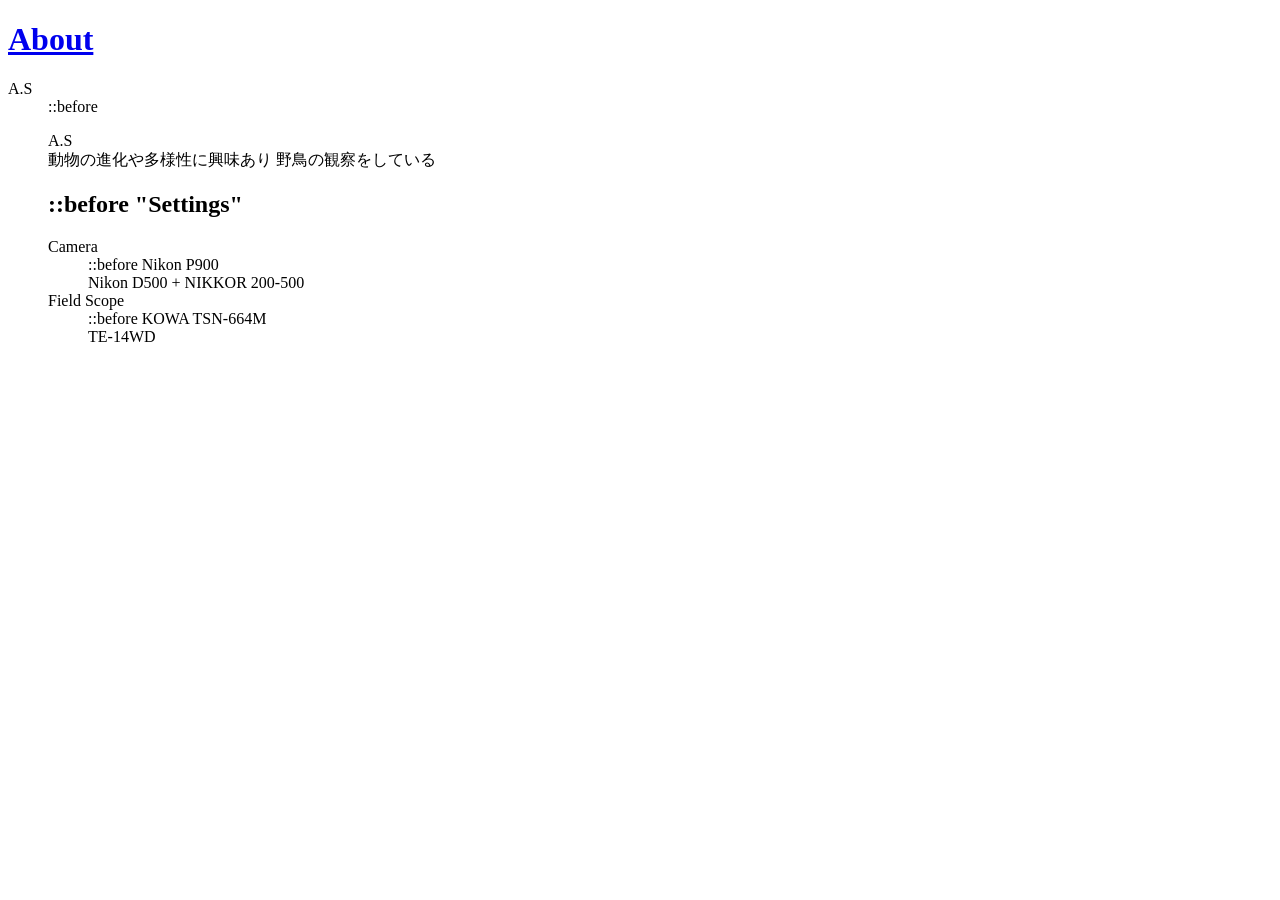
<file: About.html>
<!doctype html>
<html lang="ja">

<body>
    <header>
        <h1>
            <a href="About.html">About</a>
        </h1>
        <nav class="tags"></nav>
    </header>
    <main>
        <dl>
            <dt>A.S</dt>
            <dd>
                ::before
                <dl>
                    <dt>A.S</dt>
                    動物の進化や多様性に興味あり
                    野鳥の観察をしている
                </dl>
                <h2 id="Settings">
                    ::before
                    "Settings"
                </h2>
                <dl>
                    <dt>Camera</dt>
                    <dd>   
                        ::before
                        Nikon P900 <br>
                        Nikon D500 + NIKKOR 200-500 <br>
                    </dd>
                    <dt>Field Scope</dt>
                    <dd>
                        ::before
                        KOWA TSN-664M <br>
                        TE-14WD <br>
                    </dd>
                </dl>
            </dd>
        </dl>
    </main>
    
</body>
</html>
</file>
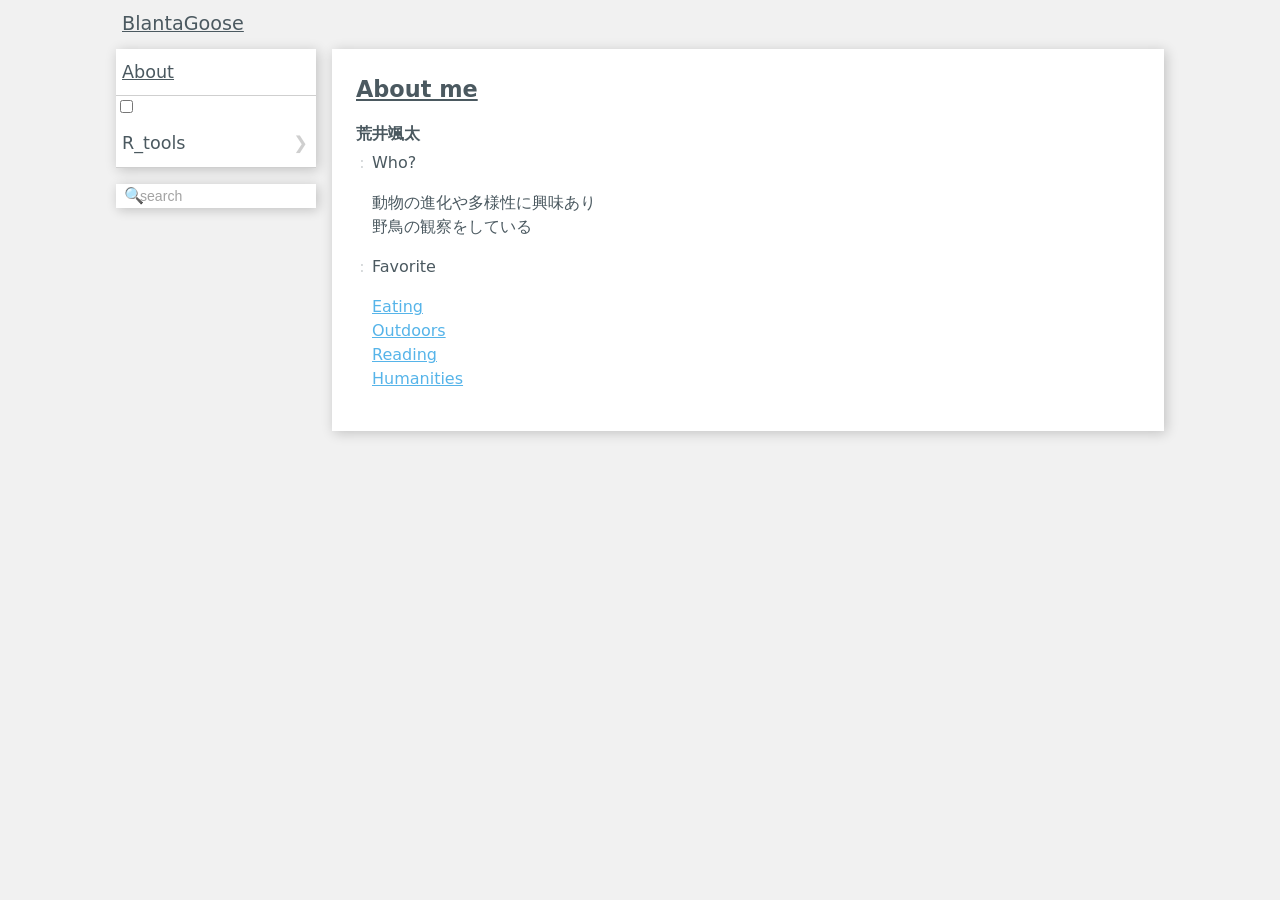
<file: about.html>
<!doctype html>
<html lang="ja">
    <body>
        <header>
            <h1>
                <a href="index.html">BlantaGoose</a>   
            </h1>
<!--        <nav class="tags"></nav> -->
        </header>
        <main>
            <article>
                <header>
                    <h1>
                        <a href="about.html">About me</a>
                    </h1>
                    <nav class="tags"></nav>
                </header>
                <dl>
                    <dt>荒井颯太</dt>
                    <dd>
                        Who?
                        <dl>
                        動物の進化や多様性に興味あり<br>
                        野鳥の観察をしている<br>
                        </dl>
                    <dd>
                        Favorite
                        <dl>
                            <a href="about/eating.html">Eating</a><br>
                            <a href="about/outdoor.html">Outdoors</a><br>
                            <a href="about/reading.html">Reading</a><br>
                            <a href="about/humanities.html">Humanities</a><br>
                        </dl>
                    </dd>
                </dl>
            </article>
        </main>

        <nav class="side-bar">
            <div class="menu">
                <div>
                    <a href="/about.html">About</a>
                </div>
                <input type="checkbox" id="menu-R_tools">
                <label for="menu-R_tools">
                R_tools
            </label>
                <ul>
                    <li>
                        <a href="/R_tools/ggtree">ggtree（製作中）</a>
                    </li>
                    <li>
                        <a href="/R_tools/rphylopic">rphylopic（製作中）</a>
                    </li>
                </ul>
            </div>
            <form action="/search.html" id="search-form">
                <input type="search" name="q" placeholder="search">
            </form>
        </nav>
    
    </body>
</html>

<link rel="stylesheet" href="stylesheet.css">
</file>
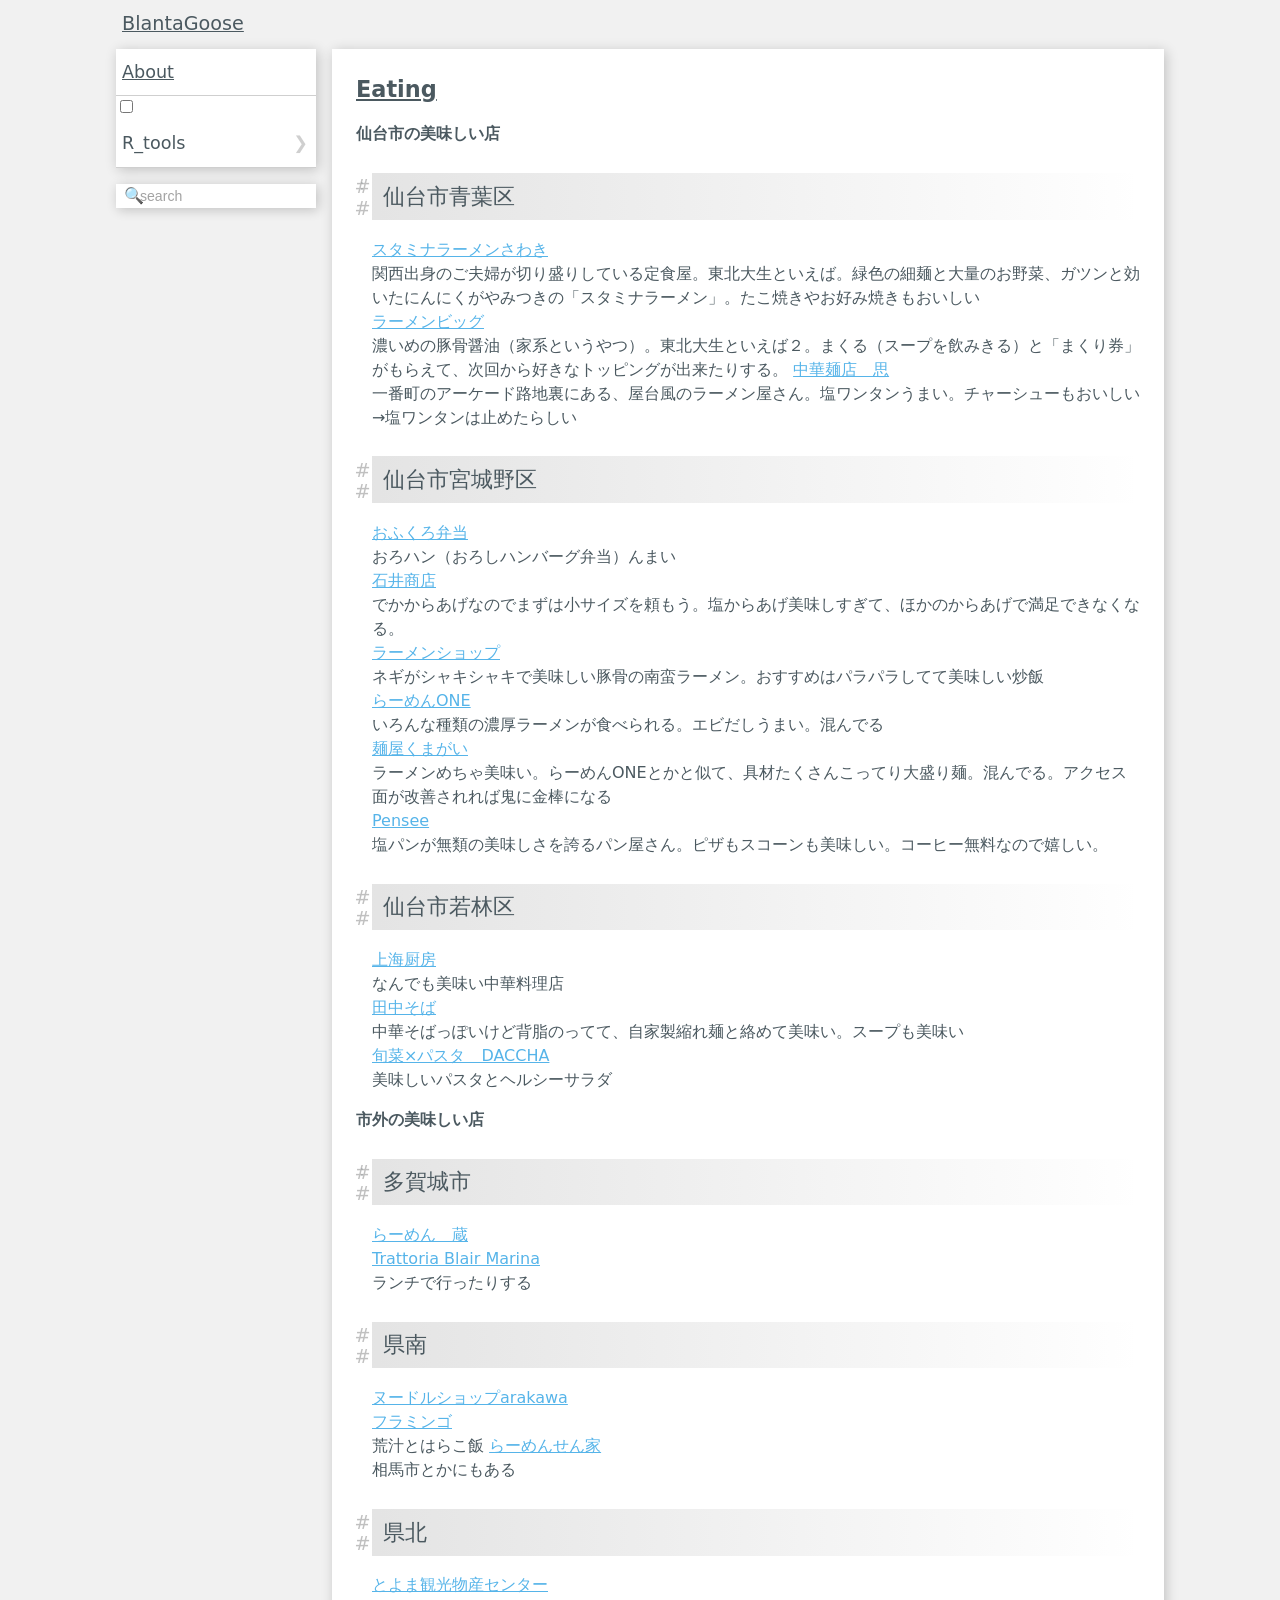
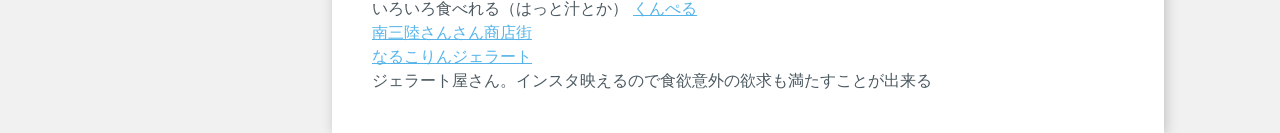
<file: about/eating.html>
<!doctype html>
<html lang="ja">
    <body>
        <header>
            <h1>
                <a href="index.html">BlantaGoose</a>   
            </h1>
<!--        <nav class="tags"></nav> -->
        </header>
        <main>
            <article>
                <header>
                    <h1>
                        <a href="about/eating.html">Eating</a>
                    </h1>
                    <nav class="tags"></nav>
                </header>
                <dl>
                    <dt>仙台市の美味しい店</dt>
                    <dd>
                        <h2>仙台市青葉区</h2>
                        <a href="https://maps.app.goo.gl/cUVgquNFKBun7hVk6">スタミナラーメンさわき</a><br>
                        関西出身のご夫婦が切り盛りしている定食屋。東北大生といえば。緑色の細麺と大量のお野菜、ガツンと効いたにんにくがやみつきの「スタミナラーメン」。たこ焼きやお好み焼きもおいしい<br>
                        <a href="https://maps.app.goo.gl/ECfx1gckrqE2PtQD8">ラーメンビッグ</a><br>
                        濃いめの豚骨醤油（家系というやつ）。東北大生といえば２。まくる（スープを飲みきる）と「まくり券」がもらえて、次回から好きなトッピングが出来たりする。
                        <a href="https://goo.gl/maps/ERrabHerq4wpgkwp8">中華麺店　思</a><br>
                        一番町のアーケード路地裏にある、屋台風のラーメン屋さん。塩ワンタンうまい。チャーシューもおいしい<br>
                        →塩ワンタンは止めたらしい<br>

                        <h2>仙台市宮城野区</h2>
                        <a href="https://goo.gl/maps/1LaNVvTmKdEzpqRWA">おふくろ弁当</a><br>
                        おろハン（おろしハンバーグ弁当）んまい<br>
                        <a href="https://maps.app.goo.gl/x1ob1nfaZWSE9C4P6">石井商店</a><br>
                        でかからあげなのでまずは小サイズを頼もう。塩からあげ美味しすぎて、ほかのからあげで満足できなくなる。<br>
                        <a href="https://goo.gl/maps/SJwBSbrRjTrBCyyb8">ラーメンショップ</a><br>
                        ネギがシャキシャキで美味しい豚骨の南蛮ラーメン。おすすめはパラパラしてて美味しい炒飯<br>
                        <a href="https://goo.gl/maps/4z7dTUceBVfrnk4s5">らーめんONE</a><br>
                        いろんな種類の濃厚ラーメンが食べられる。エビだしうまい。混んでる<br>
                        <a href="https://maps.app.goo.gl/M4TEFKbfA5dTZhbT9">麺屋くまがい</a><br>
                        ラーメンめちゃ美味い。らーめんONEとかと似て、具材たくさんこってり大盛り麺。混んでる。アクセス面が改善されれば鬼に金棒になる<br>
                        <a href="https://goo.gl/maps/wc1ZwkBwhkawjywN6">Pensee</a><br>
                        塩パンが無類の美味しさを誇るパン屋さん。ピザもスコーンも美味しい。コーヒー無料なので嬉しい。<br>

                        <h2>仙台市若林区</h2>
                        <a href="https://goo.gl/maps/CT5kc4RGKC7EdzV37">上海厨房</a><br>
                        なんでも美味い中華料理店<br>
                        <a href="https://maps.app.goo.gl/N3X5h6Rq3b9Xhd7B6">田中そば</a><br>
                        中華そばっぽいけど背脂のってて、自家製縮れ麺と絡めて美味い。スープも美味い<br>
                        <a href="https://maps.app.goo.gl/BtboaT9J2xXnf9jUA">旬菜×パスタ　DACCHA</a><br>
                        美味しいパスタとヘルシーサラダ<br>
                    </dd>

                    <dt>市外の美味しい店</dt>
                    <dd>
                        <h2>多賀城市</h2>
                        <a href="https://maps.app.goo.gl/NAVpoWdxaTPkPtmz8">らーめん　蔵</a><br>
                        <a href="https://maps.app.goo.gl/e3aNvTxJdGLsHyPP9">Trattoria Blair Marina</a><br>
                        ランチで行ったりする<br>
                    
                        <h2>県南</h2>
                        <a href="https://goo.gl/maps/QGL9sKzQhYLaYmwC6">ヌードルショップarakawa</a><br>
                        <a href="https://goo.gl/maps/TpkHJgLmVGzqH6vH9">フラミンゴ</a><br>
                        荒汁とはらこ飯
                        <a href="https://maps.app.goo.gl/363WV7m8iWxyEqoV8">らーめんせん家</a><br>
                        相馬市とかにもある

                        <h2>県北</h2>
                        <a href="https://maps.app.goo.gl/xj9aqgoBDLciTeJc7">とよま観光物産センター</a><br>
                        いろいろ食べれる（はっと汁とか）
                        <a href="https://maps.app.goo.gl/gSEtA9BMMU1Bx3Bw8">くんぺる</a><br>
                        <a href="https://maps.app.goo.gl/Az4vLNimK5JZGai6A">南三陸さんさん商店街</a><br>
                        <a href="https://maps.app.goo.gl/hiwAGD5k2s5PqBwu9">なるこりんジェラート</a><br>
                        ジェラート屋さん。インスタ映えるので食欲意外の欲求も満たすことが出来る
                    </dd>
                </dl>
            </article>
        </main>

        <nav class="side-bar">
            <div class="menu">
                <div>
                    <a href="/about.html">About</a>
                </div>
                <input type="checkbox" id="menu-R_tools">
                <label for="menu-R_tools">
                R_tools
            </label>
                <ul>
                    <li>
                        <a href="/R_tools/ggtree">ggtree（製作中）</a>
                    </li>
                    <li>
                        <a href="/R_tools/rphylopic">rphylopic（製作中）</a>
                    </li>
                </ul>
            </div>
            <form action="/search.html" id="search-form">
                <input type="search" name="q" placeholder="search">
            </form>
        </nav>
    
    </body>
</html>

<link rel="stylesheet" href="../stylesheet.css">
</file>
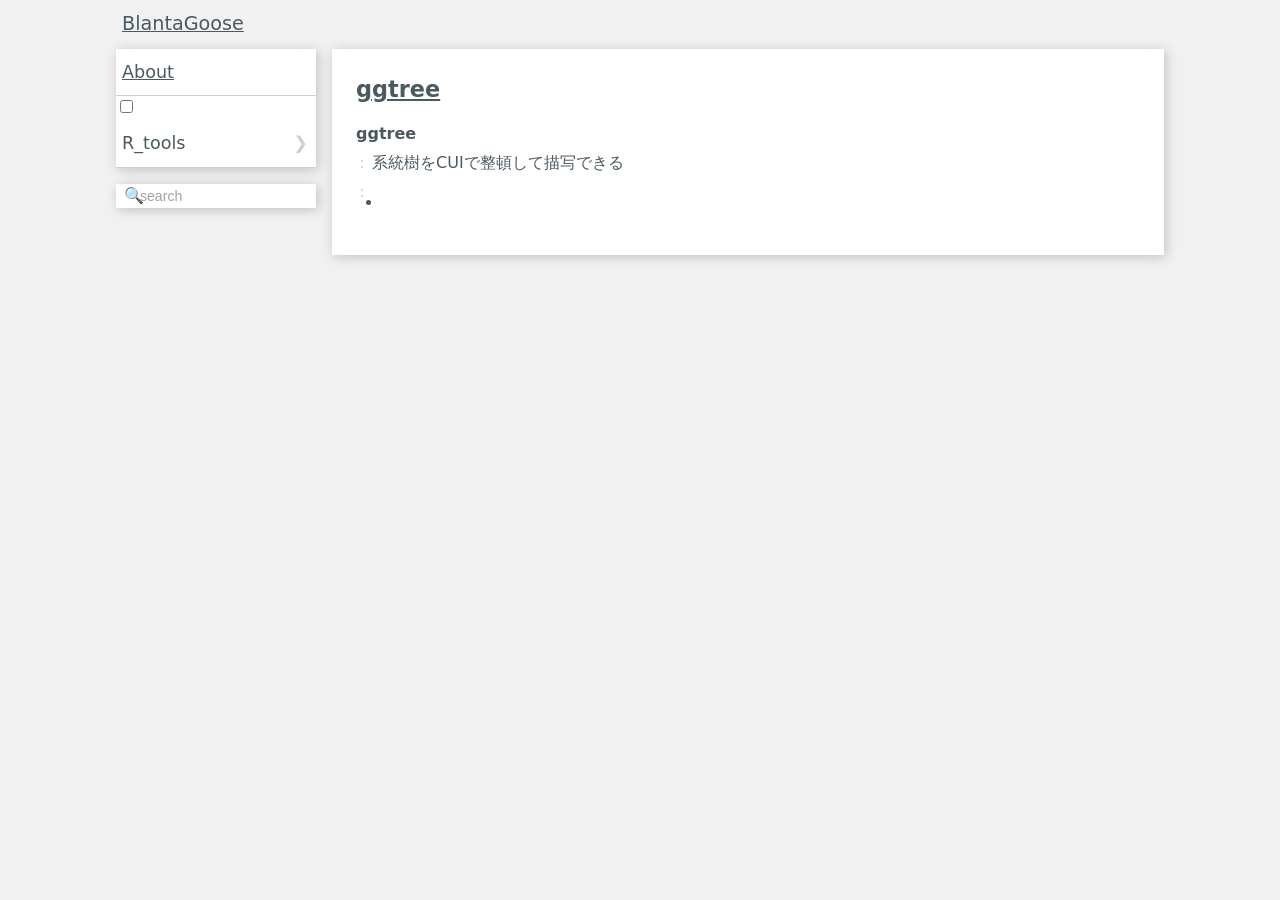
<file: R_tools/ggtree.html>
<!doctype html>
<html lang="ja">
    <body>
        <header>
            <h1>
                <a href="../index.html">BlantaGoose</a>   
            </h1>
<!--        <nav class="tags"></nav> -->
        </header>
        <main>
            <article>
                <header>
                    <h1>
                        <a href="ggtree.html">ggtree</a>
                    </h1>
                    <nav class="tags"></nav>
                </header>
                <dl>
                    <dt>ggtree</dt>
                    <dd>
                        系統樹をCUIで整頓して描写できる<br>
                    </dd>
                    <dd>
                        
                    </dd>
                    <ul>
                        <li>
                        </li>
                    </ul>
                </dl>
            </article>
        </main>

        <nav class="side-bar">
            <div class="menu">
                <div>
                    <a href="/about.html">About</a>
                </div>
                <input type="checkbox" id="menu-R_tools">
                <label for="menu-R_tools">
                R_tools
            </label>
                <ul>
                    <li>
                        <a href="ggtree.html">ggtree（製作中）</a>
                    </li>
                    <li>
                        <a href="rphylopic.html">rphylopic（製作中）</a>
                    </li>
                </ul>
            </div>
            <form action="/search.html" id="search-form">
                <input type="search" name="q" placeholder="search">
            </form>
        </nav>
    
    </body>
</html>

<link rel="stylesheet" href="../stylesheet.css">
</file>
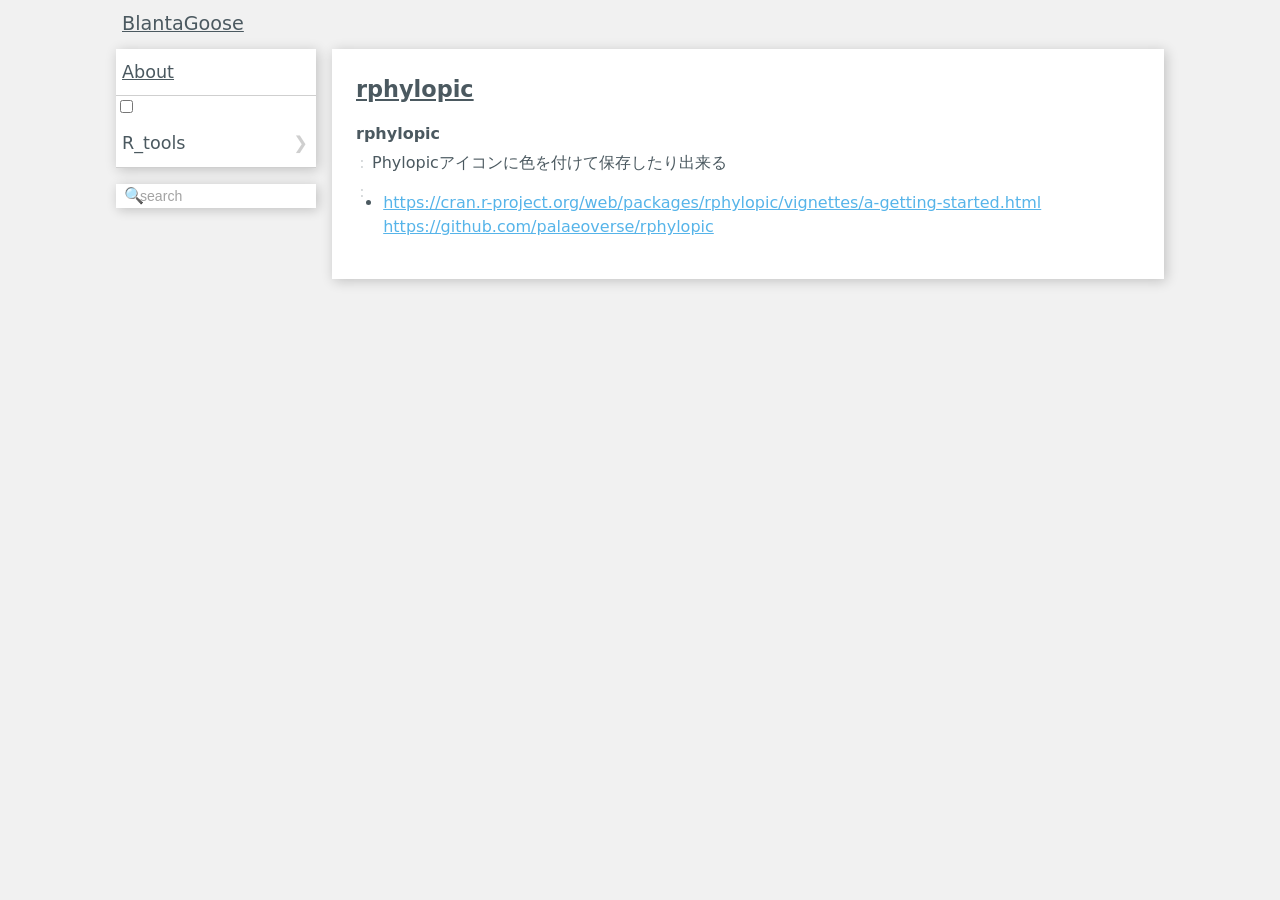
<file: R_tools/rphylopic.html>
<!doctype html>
<html lang="ja">
    <body>
        <header>
            <h1>
                <a href="../index.html">BlantaGoose</a>   
            </h1>
<!--        <nav class="tags"></nav> -->
        </header>
        <main>
            <article>
                <header>
                    <h1>
                        <a href="rphylopic.html">rphylopic</a>
                    </h1>
                    <nav class="tags"></nav>
                </header>
                <dl>
                    <dt>rphylopic</dt>
                    <dd>
                        Phylopicアイコンに色を付けて保存したり出来る<br>
                    </dd>
                    <dd>
                        
                    </dd>
                    <ul>
                        <li>
                            <a href="https://cran.r-project.org/web/packages/rphylopic/vignettes/a-getting-started.html">https://cran.r-project.org/web/packages/rphylopic/vignettes/a-getting-started.html</a><br>
                            <a href="https://github.com/palaeoverse/rphylopic">https://github.com/palaeoverse/rphylopic</a><br>
                        </li>
                    </ul>
                </dl>
            </article>
        </main>

        <nav class="side-bar">
            <div class="menu">
                <div>
                    <a href="/about.html">About</a>
                </div>
                <input type="checkbox" id="menu-R_tools">
                <label for="menu-R_tools">
                R_tools
            </label>
                <ul>
                    <li>
                        <a href="ggtree.html">ggtree（製作中）</a>
                    </li>
                    <li>
                        <a href="rphylopic.html">rphylopic（製作中）</a>
                    </li>
                </ul>
            </div>
            <form action="/search.html" id="search-form">
                <input type="search" name="q" placeholder="search">
            </form>
        </nav>
    
    </body>
</html>

<link rel="stylesheet" href="../stylesheet.css">
</file>
<file: stylesheet.css>
/*:root{}*/
/*全体的なhtmlのスタイルを決定*/
/*color-schemeは標準プロパティだが、カスタムプロパティはダッシュを付ける必要がある*/
/*カスタムプロパティは他のプロパティで変数として利用可能*/
/*--canvasで背景色。*/
:root {
  color-scheme: light dark;
  --canvas: #fff;
  --canvas-text: #4B5960;
  --color-link: #56B4E9;
  --emoji: "Apple Color Emoji", "Segoe UI Emoji", "Segoe UI Symbol", "Noto Sans Emoji";
  --serif: Palatino, serif, var(--emoji);
  --sans-serif: "Segoe UI", "Yu Gothic Medium", system-ui, "HiraginoSans", sans-serif, var(--emoji);
  --monospace: Menlo, Consolas, "DejaVu Sans Mono", monospace, var(--emoji);
}

/*@font-face{
font-family: フォントを決める
src: 
font-weight: 
}*/
@font-face {
  font-family: "Hiragino Sans";
  src: local("Hiragino Sans");
  font-weight: normal;
}

/*疑似要素周りの設定*/
/*それぞれのセレクタの後ろに結合（blockquote::before{}など...）*/
/*これにより、元々のセレクタによる見た目の調整に加え、アクセントを付けることが可能*/
/*htmlにはbeforeを付けなくて良い。例えばdd:beforeはhtmlでは<dd>の要素のbefore（前）に指定するもの*/
*,
*::before,
*::after {
  box-sizing: inherit;
}

/*html {}*/
/*box-sizing: ページ全体で統一的なレイアウトにするとき、全ての要素にbox-sizing: border-box;を適用*/
/*↑今回は::before, ::aftrでbox-sizingをinheritしている（継承している）ので、全てに適用される。変数みたいなもん*/
/*overflow-y：縦軸方向にスクロールバーを設置*/
/*-ms-text-size-adjust、-webkit-text-size-adjust：ユーザーがズームしてもテキストサイズが固定されたままなので、意図したデザインを維持できる*/
html {
  box-sizing: border-box;
  overflow-y: scroll;
  -ms-text-size-adjust: 100%;
  -webkit-text-size-adjust: 100%;
}

/*body {}*/
/*--canvas-textや--sans-serifは:rootで指定している。*/
body {
  color: var(--canvas-text);
  background-color: rgba(204, 204, 204, 0.2666666667);
  font-family: var(--sans-serif);
}

/*a{}は、a要素のデザインを指定。a href等*/
a {
  color: var(--color-link);
  text-decoration: underline;
}
a:visited{
  color: gray;
}

/*箇条書きを作る。ul：無秩序リスト、ol:秩序リスト*/
/*padding-inline-start：ブラウザの言語が「左から右」のとき、左側の余白設定*/
ul,
ol {
  padding-inline-start: 1.7rem;
}

/*li：リスト項目
リストの上下に0.2emの外側余白を追加*/
li {
  margin-block: 0.2em;
}

/*リスト内の段落（p）に余白*/
li p {
  margin-block: 0.5em;
}

/*htmlにコードブロックを挿入するときなどに活躍*/
/*code要素を定義。monospaceで表示することで可読性を向上*/
code {
  font-family: var(--monospace);
  font-size: 0.85em;
}
/*pre：複数行のコードブロックを挿入する際に活用*/
/*not(pre)で一行だけのcode。pre要素以外のcodeを指定するとき*/
/*pre {}は、複数行のcode。preを指定するとき。*/
:not(pre) > code {
  background-color: rgba(153, 153, 153, 0.0941176471);
  padding: 0.12rem 0.24rem;
}
pre {
  background-color: rgba(170, 170, 170, 0.1647058824);
  font-family: var(--monospace);
  padding: 0.375rem 0.5rem;
  margin-block: 0.4rem;
  overflow-x: auto;
  line-height: 1.3;
}
/*
pre.chroma {
  line-height: 1.5;
  box-shadow: inset 0 0 0.4rem rgba(170, 170, 170, 0.2274509804);
  background-color: rgba(153, 153, 153, 0.0235294118);
}
*/
/* highlight要素の直下（has(+ pre)）にpreがあるとき、スタイルを適用
highlight + pre：highlightの直後にpreがあるとき
.highlight:has(+ pre) > pre {
  margin-block-end: 0;
}

.highlight + pre {
  margin-block-start: 0;
  opacity: 0.8;
}
*/

/*kbd：キーボード入力に適用*/
/*display: inline-blockで、表示の際にブロックっぽくする*/
/*font-size: 0.7emで、親要素の70%の大きさのフォントにする*/
/*padding：上下余白を1px、左右余白を5px*/
/*margin：↑→↓←の順に外側に余白*/
/*box-shadow：内側に陰影を設定して、要素を立体っぽくする*/
/*内側（inset）に、第一引数0＝水平方向の影はなし、第二引数-1px＝垂直方向に-1px、第三引数0＝ぼかしはなし*/
/*0.533333...は透明度*/
/*border：1pxのsolid line（実線）で境界線を引く*/
/*border-radius：境界線の角を丸める。3px半径で丸める*/
kbd {
  display: inline-block;
  vertical-align: middle;
  font-family: var(--sans-serif);
  font-size: 0.7em;
  padding: 1px 5px;
  margin: -3px 2px 0 0;
  box-shadow: inset 0 -1px 0 rgba(136, 136, 136, 0.5333333333);
  border: solid 1px rgba(136, 136, 136, 0.4);
  border-radius: 3px;
}

/*dl直下の全てのdtやdd要素のスタイル*/
/*dl：定義リスト。dt：定義リストのタイトル。dd：定義リストの内容*/
/*dl dt {}：font-weight: boldでタイトルを太字に*/
/*margin-block-start：でタイトル要素の上に余白*/
dl dt {
  font-weight: bold;
  margin-block-start: 1em;
}

/*dl dd {}：*/
/*margin-inlineで、左に1emの余白、右側は0で、インデントする*/
/*position: relative：ddを基準とした相対位置として設定。::beforeを配置*/
dl dd {
  margin-block: 0.3em;
  margin-inline: 1em 0;
  position: relative;
}

/*dl dd p {}：*/
/*dd内の段落（p）に余白*/
dl dd p {
  margin-block: 0.3em;
}

/*dl dd::before{}：*/
/*ddの前に”：”を追加する。opacity（透明度）0.25%*/
dl dd::before {
  content: ":";
  opacity: 0.25;
  position: absolute;
  left: -0.8em;
}

/*table（HTML内の表）、thead（表のヘッダ）、th（ヘッダのセル）、td（データのセル）*/
/*border-spacingでセルとセルの間に4pxのスペースを挿入。セル同士を離して見やすく*/
/*thとtdにpaddingを設定することで、要素がセルの端にくっつかず、見やすい*/
table {
  box-shadow: 0 0 8px rgba(136, 136, 136, 0.4);
  border-spacing: 4px;
}

thead {
  background: rgba(136, 136, 136, 0.2);
}

th,
td {
  padding: 2px 4px;
}

/*blockquote：引用ブロック*/
/*padding-inlineで左側に24pxのインデント、border-leftで2pxのsolid line*/
/*::afterで、content"”"で引用符を追加*/
blockquote {
  margin: 8px 0;
  padding-block: 4px 1px;
  padding-inline: 24px 0;
  border-left: solid 2px rgba(136, 136, 136, 0.5333333333);
  position: relative;
}
blockquote::before {
  content: "“";
  position: absolute;
  top: -10px;
  left: 8px;
  font-size: 2.4rem;
  font-family: var(--serif);
  color: rgba(136, 136, 136, 0.8);
}
/*svg画像を処理*/
/*hover（カーソルが乗ったとき）の挙動を適用*/
/*scale（サイズ）を1.3倍に拡大*/
a svg:hover {
  transform: scale(1.3);
}

/*body要素にフレックスボックスを実装*/
/*displayをflexコンテナとし、flex-flowで要素をrow（横並べ）、要素がコンテナ幅を超えたとき、次の行にwrap（折り返す）*/
/*flex-directionで、アイテムをrowのreverse（右から左へ）で並べる*/
/*justify-contentで空白を均等分配（space-between）し、align-itemsで要素を各行の開始位置に配置、align-contentで複数行の要素をコンテナ内の開始位置（上端）に配置*/
/*max-widthで最大幅を1080pxに。ユーザの画面が大きくてもマックス1080px*/
/*line-heightで行間を1.5倍に*/
body {
  display: flex;
  flex-flow: row wrap;
  flex-direction: row-reverse;
  justify-content: space-between;
  align-items: flex-start;
  align-content: flex-start;
  min-height: 100%;
  max-width: 1080px;
  margin: 0 auto;
  padding: 0 16px;
  line-height: 1.5;
}

/*header関連の編集*/
header {
  width: 100%;
}
header h1 {
  margin: 10px 6px;
  font-size: 1.2rem;
  font-weight: normal;
}
header a {
  color: inherit;
}
header .logo {
  max-width: 100%;
  height: auto;
  vertical-align: text-bottom;
  margin-right: 4px;
}

/*footer関連の編集*/
footer {
  width: 100%;
  color: rgba(136, 136, 136, 0.8);
  padding: 12px 4px;
  text-align: right;
}

main,
.menu,
#search-form {
  box-shadow: 2px 2px 12px rgba(0, 0, 0, 0.2);
}

/*html内のmainや.menu、#search-formに適用する*/
.side-bar {
  width: 200px;
}

main {
  background-color: var(--canvas);
  max-width: calc(100% - 216px);
  width: 100%;
  padding: 24px;
}

article header {
  display: flex;
  flex-flow: row wrap;
  align-items: center;
  margin-block-end: 1rem;
}
article header h1 {
  margin: 0;
  font-size: 1.4rem;
  font-weight: bold;
}
article h2 {
  font-size: 1.4rem;
  background: linear-gradient(to right, rgba(153, 153, 153, 0.2666666667), rgba(153, 153, 153, 0));
  margin-block: 1.2em 0.8em;
  padding: 0.4rem 0.7rem;
  font-weight: normal;
  position: relative;
}
article h2::before {
  position: absolute;
  top: 0.2rem;
  left: -1.1rem;
  line-height: 1.1em;
  font-size: 1.2rem;
  white-space: pre;
  color: rgba(136, 136, 136, 0.5333333333);
  content: "#\a#";
}
article header + h2 {
  margin-block-start: 1em;
}
article a:hover {
  text-decoration: underline;
}


.menu {
  background-color: var(--canvas);
  padding: 0;
}
.menu ul {
  margin: 0;
  padding: 0;
  transition: all 0.2s ease-out;
  list-style: none;
  max-height: 0;
  overflow: hidden;
}
.menu a {
  padding: 5px 13px;
  color: inherit;
  display: block;
}
.menu div {
  padding: 0;
}
.menu div > a {
  padding: 10px 6px;
  font-size: 1.1rem;
}

/*label要素の
display（表示）をブロック単位で
position（位置）を相対位置として適応
padding（要素の内側にスペース）
cursor: pointer（カーソルを指の形にする）*/
.menu label {
  display: block;
  position: relative;
  padding: 10px 6px;
  font-size: 1.1rem;
  cursor: pointer;
}
/*content（メニュー開く）::afterの後ろに*/
/*position（位置）：絶対位置*/
.menu label::after {
  content: "❯";
  position: absolute;
  right: 8px;
  color: rgba(136, 136, 136, 0.4);
  transition: all 0.2s ease-out;
}
.menu label.active::after {
  color: var(--color-link);
}
/*.menu input {
  display: none;
}
*/
.menu input:checked + label + ul {
  max-height: 800px;
}
.menu input:checked + label::after {
  transform: rotate(90deg);
}
.menu li {
  background: rgba(204, 204, 204, 0.1254901961);
  margin: 0;
}
.menu div,
.menu label,
.menu li,
.menu label.active {
  border-bottom: 1px solid rgba(136, 136, 136, 0.4);
}
.menu .active {
  font-weight: bold;
  color: var(--color-link);
  border-color: var(--color-link);
}
.menu div:hover,
.menu label:hover,
.menu li:hover {
  filter: brightness(1.1);
  transform: scale(1.01);
}

/*HTML内のid="search-formをスタイル*/
/*HTML内の<input placeholder=""/>を指定*/
#search-form {
  margin-block: 16px 0;
  position: relative;
}
#search-form input {
  font-size: 0.88rem;
  padding: 4px 6px;
  padding-left: 24px;
  width: 100%;
  border: none;
}
#search-form input::placeholder {
  opacity: 0.66;
}
#search-form::before {
  content: "\1F50D";
  font-family: "Segoe UI Emoji", sans-serif;
  position: absolute;
  transform: translateY(-50%);
  font-size: 1rem;
  left: 8px;
  top: 50%;
  color: gray;
}


/*@media*/
/*@media screen{} パソコンディスプレイで表示するとき*/
/*以下は画面幅が650px以下の時*/
/*スマホなどで見るとき*/
@media (max-width: 650px) {
  body {
    padding: 0;
    font-size: 0.9rem;
  }
  .side-bar {
    width: 100%;
    margin: 12px 8px;
  }
  main {
    max-width: 100%;
  }
}


@media (max-width: 650px) {
  body {
    padding: 0;
    font-size: 0.9rem;
  }
  .side-bar {
    width: 100%;
    margin: 12px 8px;
  }
  main {
    max-width: 100%;
  }
}
</file>
